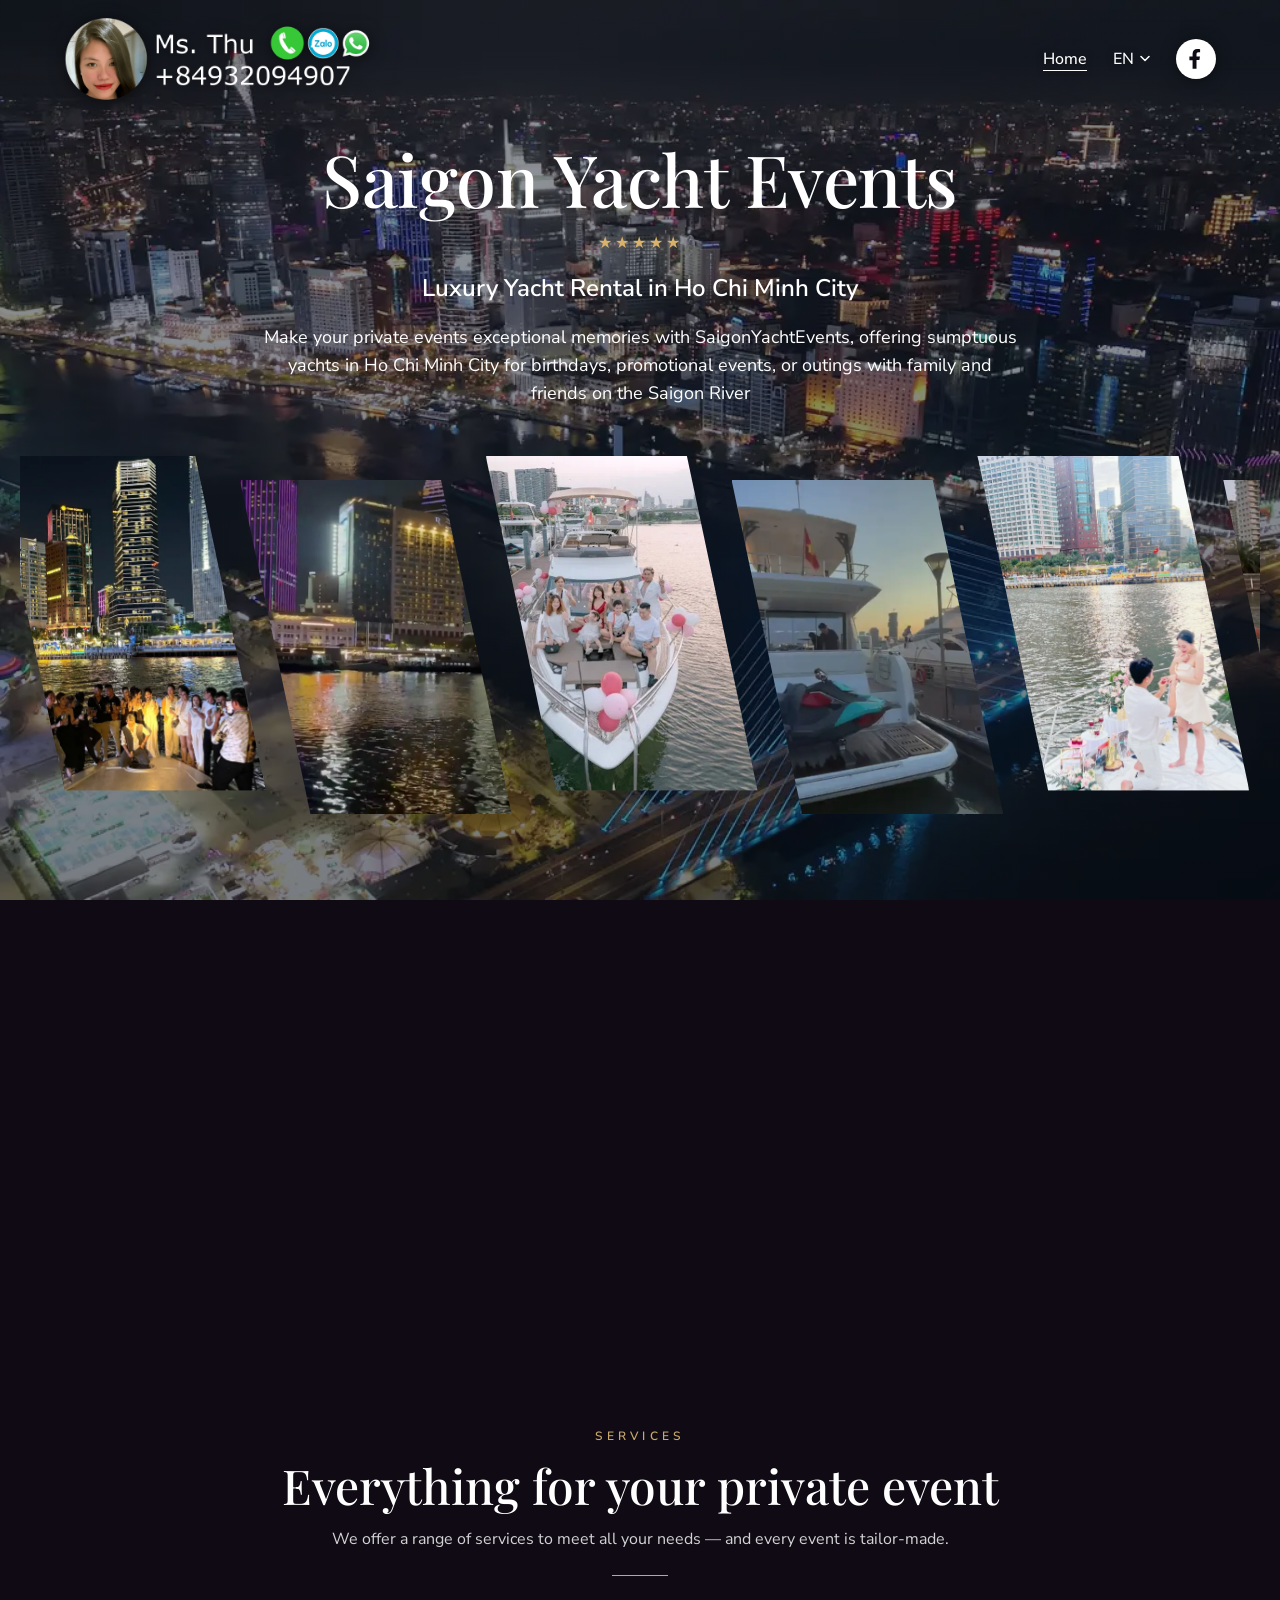
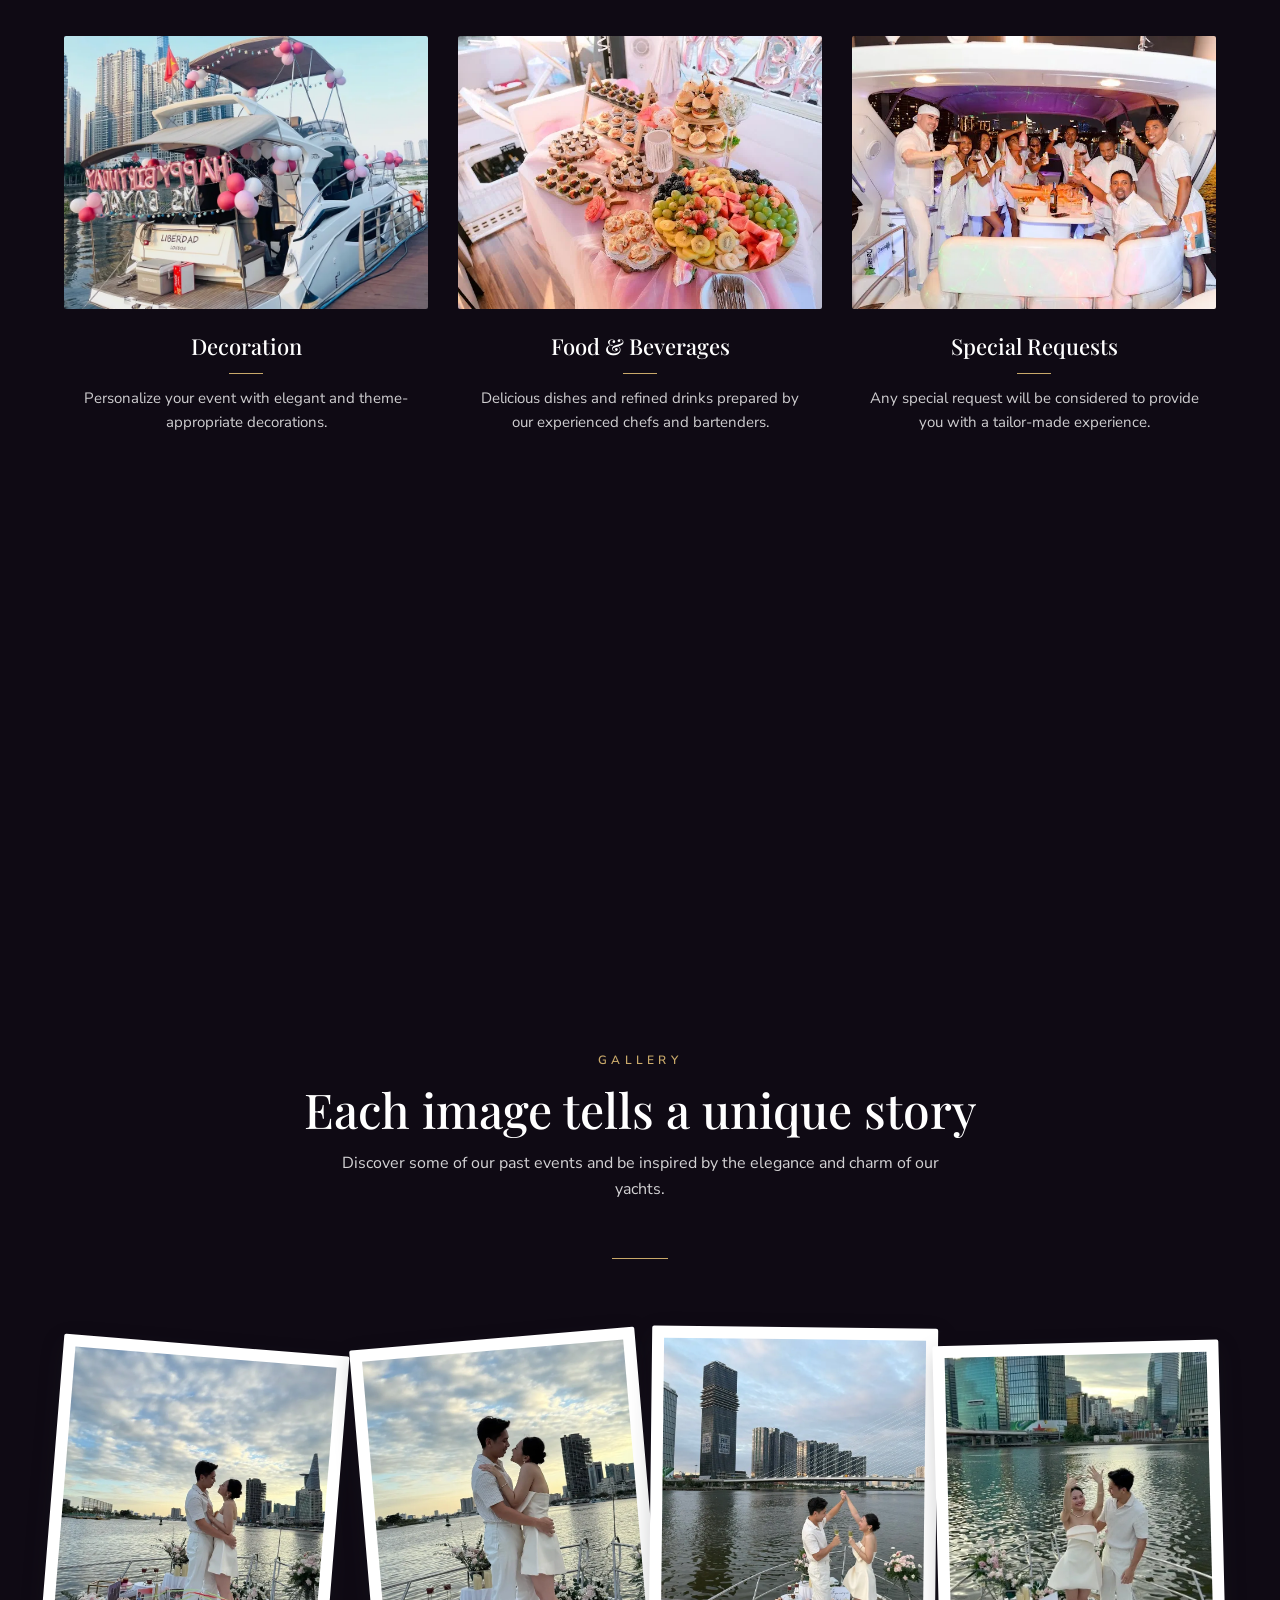
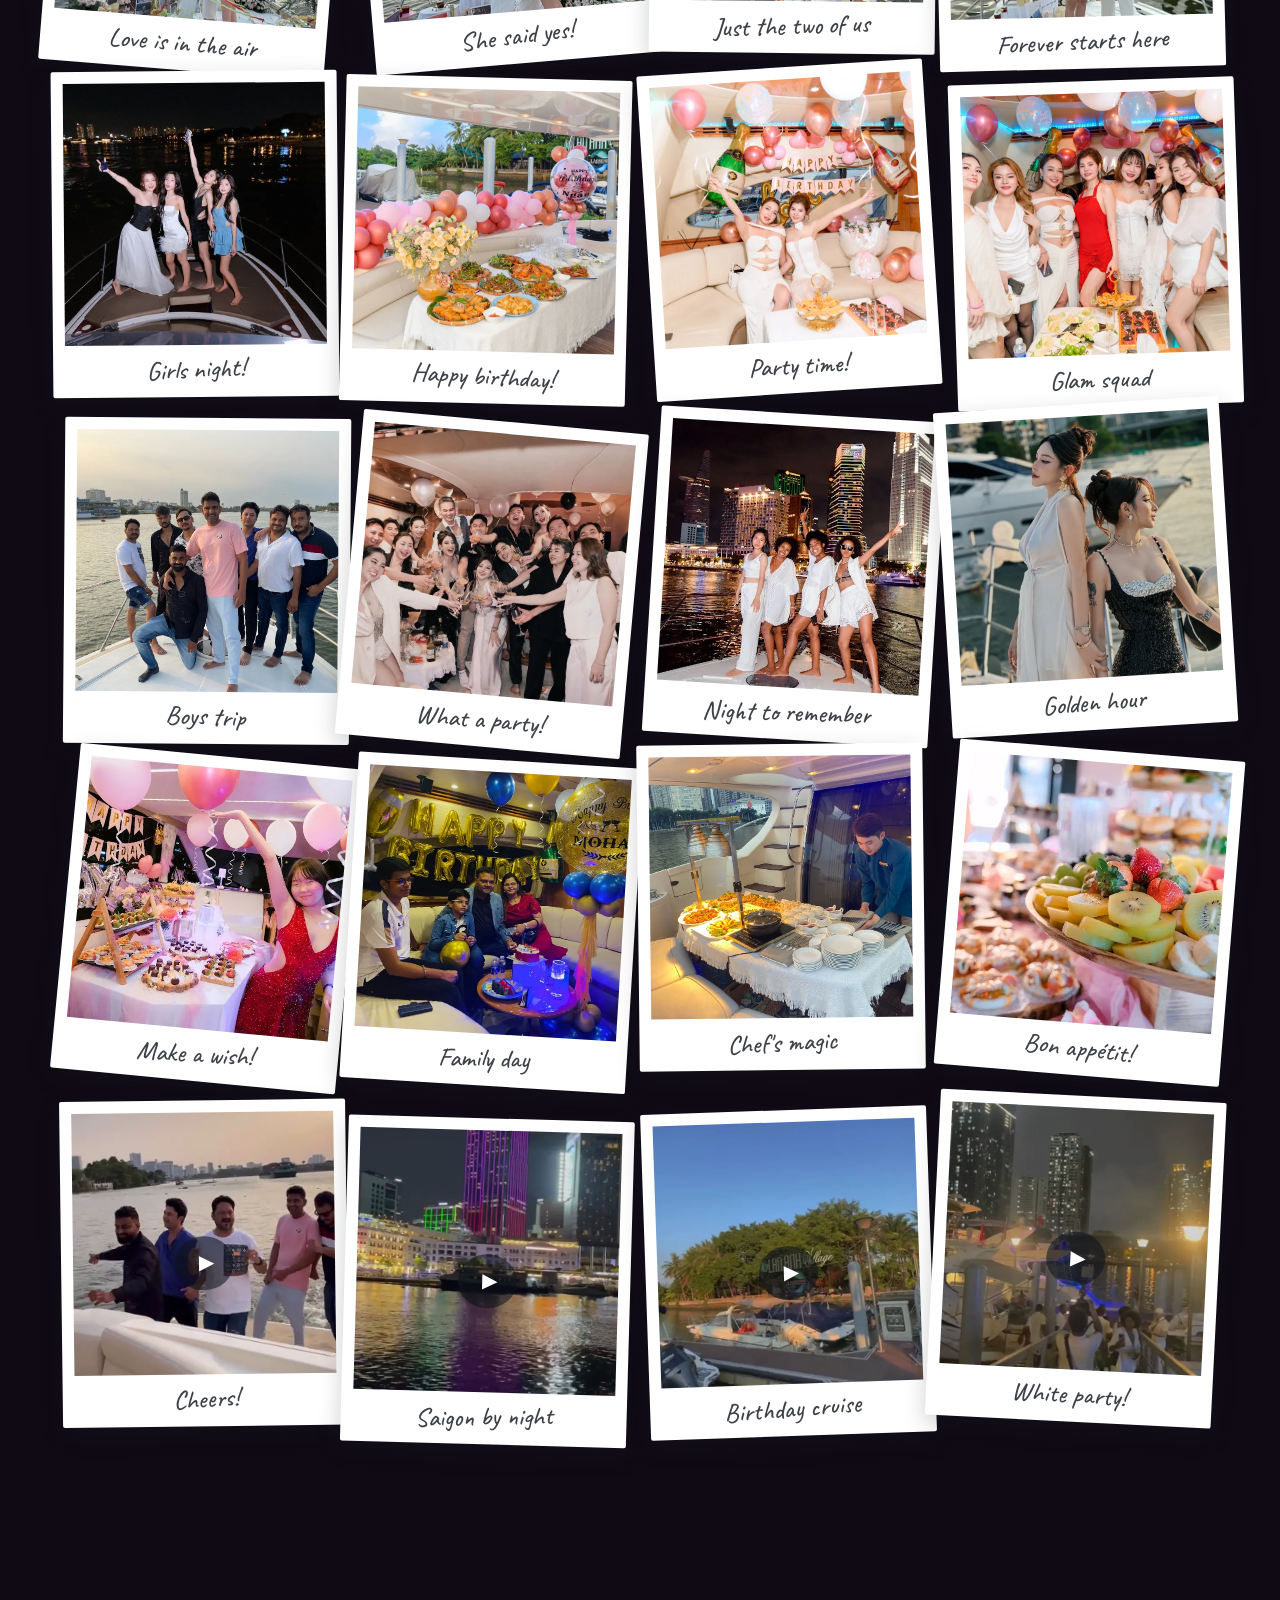
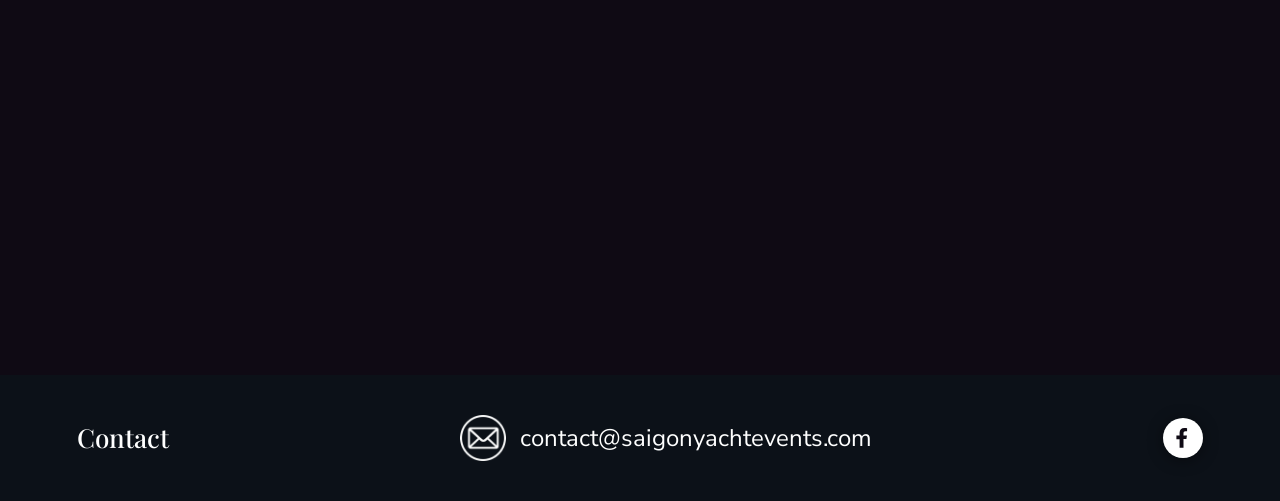
<file: index.html>
<!DOCTYPE html>
<html lang="en">
<head>
  <meta charset="UTF-8" />
  <meta name="viewport" content="width=device-width, initial-scale=1.0" />
  <title>Luxury Yacht Rentals in Ho Chi Minh City | Saigonyachtevents | Saigon Yacht Events</title>
  <meta name="description" content="Make your private events exceptional memories with SaigonYachtEvents, offering sumptuous yachts in Ho Chi Minh City for birthdays, promotional events, or outings with family and friends on the Saigon River." />
  <link rel="icon" type="image/png" sizes="32x32" href="assets/img/favicon-32.png" />
  <link rel="icon" type="image/png" sizes="64x64" href="assets/img/favicon.png" />
  <link rel="apple-touch-icon" href="assets/img/apple-touch-icon.png" />
  <link rel="manifest" href="site.webmanifest" />
  <meta name="apple-mobile-web-app-title" content="Saigon Yacht" />
  <meta name="apple-mobile-web-app-capable" content="yes" />
  <meta name="mobile-web-app-capable" content="yes" />
  <meta name="theme-color" content="#0d131a" />
  <link rel="preconnect" href="https://fonts.googleapis.com" />
  <link rel="preconnect" href="https://fonts.gstatic.com" crossorigin />
  <link href="https://fonts.googleapis.com/css2?family=Playfair+Display:ital,wght@0,400;0,500;0,600;1,400&family=Nunito+Sans:wght@300;400;600&family=Caveat:wght@500;600&display=swap" rel="stylesheet" />
  <link rel="stylesheet" href="css/style.css?v=10" />
</head>
<body>
  <!-- fond animé fixe : vol de drone nocturne (séquence d'images) piloté par le scroll + nuit/étoiles -->
  <div class="hero-bg" aria-hidden="true">
    <canvas class="bg-cam"></canvas>
    <div class="bg-night"></div>
    <div class="bg-stars"></div>
  </div>

  <!-- ===================== Header ===================== -->
  <header class="site-header">
    <a class="brand" href="index.html" aria-label="Saigon Yacht Events">
      <img class="brand-img" src="assets/img/logo.png" alt="Saigon Yacht Events logo" />
    </a>

    <nav class="main-nav">
      <a class="nav-link active" href="index.html">Home</a>

      <div class="lang" id="lang">
        <button class="lang-btn" type="button" aria-haspopup="true" aria-expanded="false">
          EN
          <svg viewBox="0 0 10 7" fill="none" xmlns="http://www.w3.org/2000/svg"><path d="M1 1l4 4 4-4" stroke="currentColor" stroke-width="1.5" stroke-linecap="round" stroke-linejoin="round"/></svg>
        </button>
        <div class="lang-menu">
          <a class="active" href="index.html">English</a>
          <a href="vi.html">Tiếng Việt</a>
        </div>
      </div>

      <a class="fb" href="https://www.facebook.com/nhu.nhongnheo.965" target="_blank" rel="noopener" aria-label="Facebook">
        <svg viewBox="0 0 40 40" xmlns="http://www.w3.org/2000/svg"><circle cx="20" cy="20" r="20" fill="#fff"/><path d="M23.4 21.1l.55-3.6h-3.45v-2.34c0-.98.48-1.94 2.02-1.94h1.57V10.2s-1.43-.24-2.79-.24c-2.85 0-4.71 1.72-4.71 4.84v2.74H13.4v3.6h3.18V29.8h3.92v-8.7h2.9z" fill="#0f0a14"/></svg>
      </a>
    </nav>

    <button class="nav-toggle" type="button" aria-label="Menu" aria-expanded="false">
      <span></span><span></span><span></span>
    </button>
  </header>

  <!-- ===================== Hero ===================== -->
  <section class="hero">
    <h1>Saigon Yacht Events</h1>
    <div class="stars" aria-label="5 star rating">★★★★★</div>
    <p class="hero-sub">Luxury Yacht Rental in Ho Chi Minh City</p>
    <p class="hero-lead">
      Make your private events exceptional memories with SaigonYachtEvents,
      offering sumptuous yachts in Ho Chi Minh City for birthdays, promotional
      events, or outings with family and friends on the Saigon River
    </p>

    <!-- rempli automatiquement depuis assets/img/Page1 (voir photos.js) -->
    <div class="collage"></div>
  </section>

  <div class="bg-window" aria-hidden="true"></div>

  <!-- ===================== Services ===================== -->
  <section class="services" id="services">
    <div class="reveal">
      <span class="eyebrow">Services</span>
      <h2 class="section-title">Everything for your private event</h2>
      <p class="section-intro">We offer a range of services to meet all your needs — and every event is tailor-made.</p>
      <div class="section-rule"></div>
    </div>

    <div class="cards">
      <article class="card reveal d1">
        <div class="ph"><img src="assets/img/Services/decoration.webp" alt="Decoration" loading="lazy" /></div>
        <h3>Decoration</h3>
        <p>Personalize your event with elegant and theme-appropriate decorations.</p>
      </article>
      <article class="card reveal d2">
        <div class="ph"><img src="assets/img/Services/food.webp" alt="Food and beverages" loading="lazy" /></div>
        <h3>Food &amp; Beverages</h3>
        <p>Delicious dishes and refined drinks prepared by our experienced chefs and bartenders.</p>
      </article>
      <article class="card reveal d3">
        <div class="ph"><img src="assets/img/Services/special.webp" alt="Special requests" loading="lazy" /></div>
        <h3>Special Requests</h3>
        <p>Any special request will be considered to provide you with a tailor-made experience.</p>
      </article>
    </div>
  </section>

  <div class="bg-window" aria-hidden="true"></div>

  <!-- ===================== Gallery ===================== -->
  <section class="gallery" id="gallery">
    <div class="reveal">
      <span class="eyebrow">Gallery</span>
      <h2 class="section-title">Each image tells a unique story</h2>
      <p class="section-intro">Discover some of our past events and be inspired by the elegance and charm of our yachts.</p>
      <div class="section-rule"></div>
    </div>

    <!-- remplie automatiquement depuis assets/img/Gallery (voir photos.js) -->
    <div class="grid"></div>
  </section>

  <div class="bg-window" aria-hidden="true"></div>

  <!-- ===================== Contact / Footer ===================== -->
  <footer class="site-footer" id="contact">
    <h5>Contact</h5>
    <a class="contact-link" href="mailto:contact@saigonyachtevents.com">
      <img src="assets/img/email.png" alt="email saigonyachtevents" />
      contact@saigonyachtevents.com
    </a>
    <a class="fb" href="https://www.facebook.com/nhu.nhongnheo.965" target="_blank" rel="noopener" aria-label="Facebook">
      <svg viewBox="0 0 40 40" xmlns="http://www.w3.org/2000/svg"><circle cx="20" cy="20" r="20" fill="#fff"/><path d="M23.4 21.1l.55-3.6h-3.45v-2.34c0-.98.48-1.94 2.02-1.94h1.57V10.2s-1.43-.24-2.79-.24c-2.85 0-4.71 1.72-4.71 4.84v2.74H13.4v3.6h3.18V29.8h3.92v-8.7h2.9z" fill="#0f0a14"/></svg>
    </a>
  </footer>

  <script src="assets/photos.js?v=10"></script>
  <script src="assets/site.js?v=10"></script>
</body>
</html>
</file>
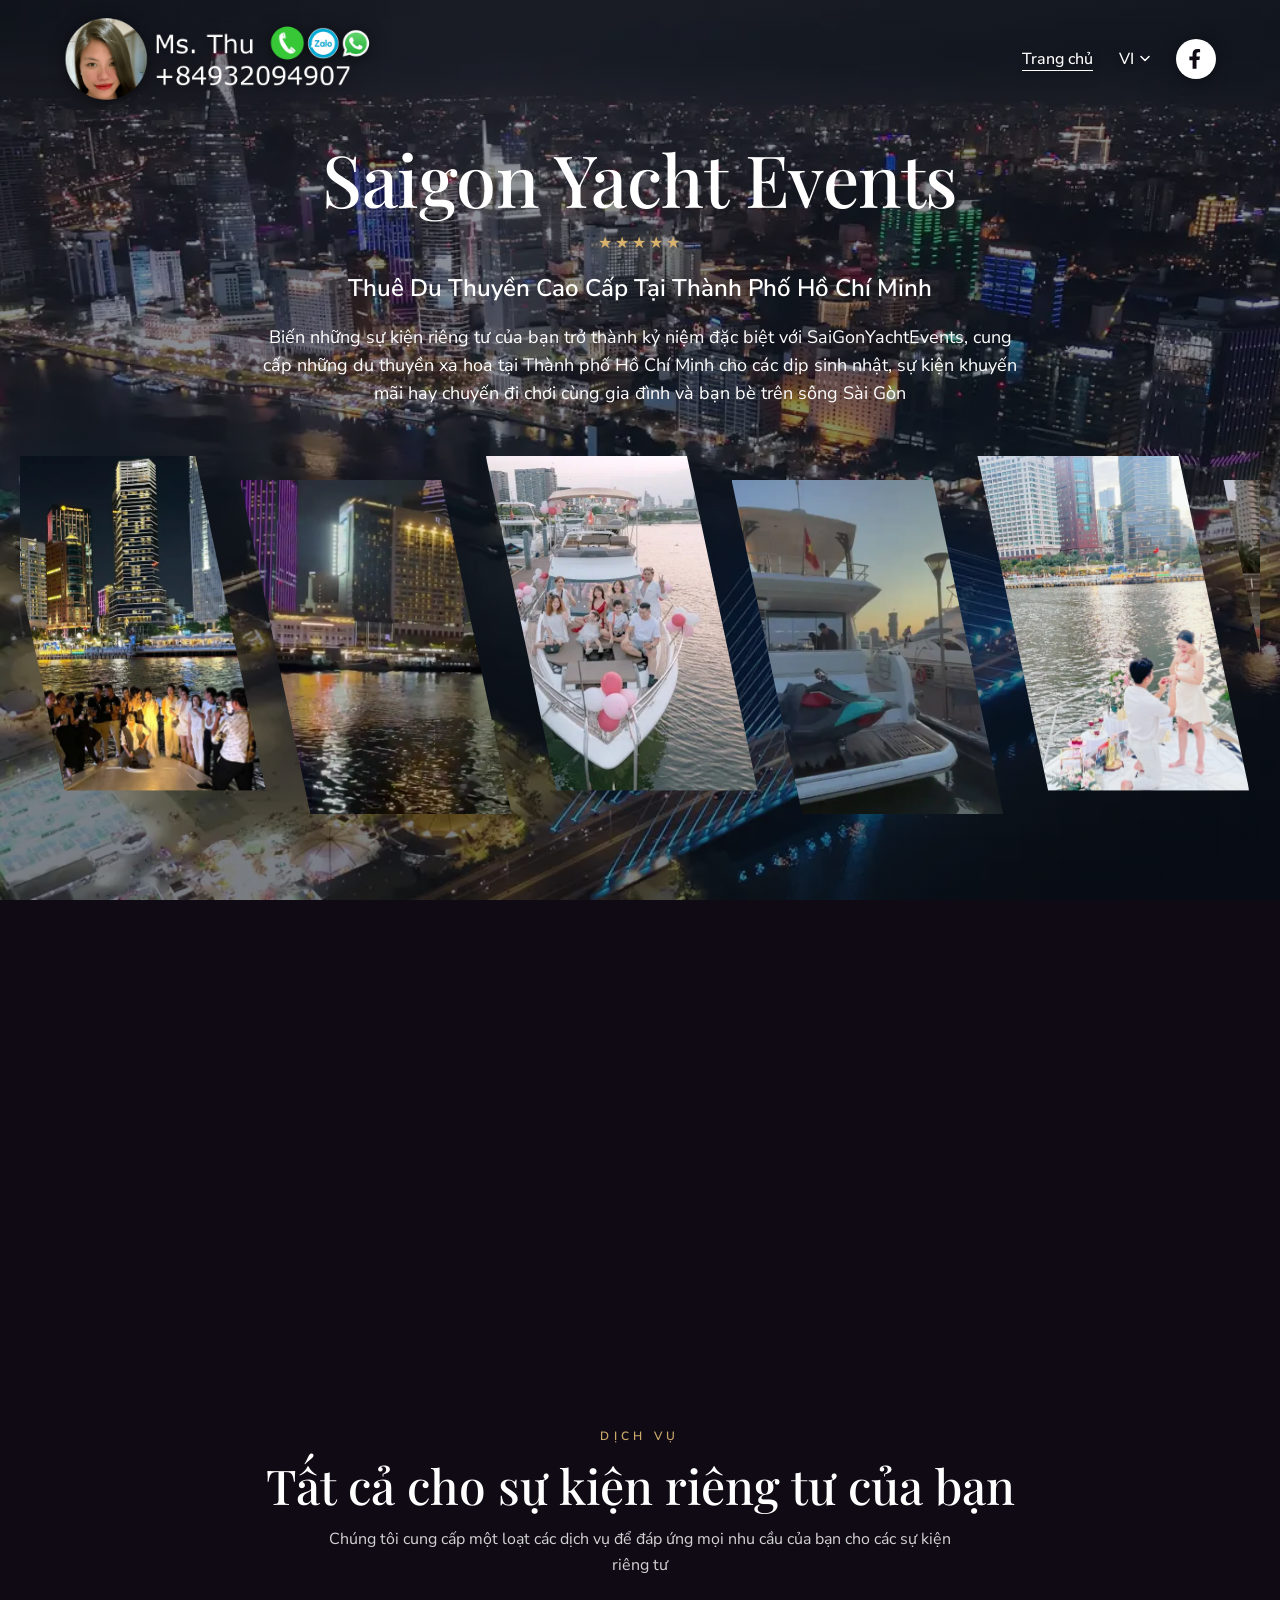
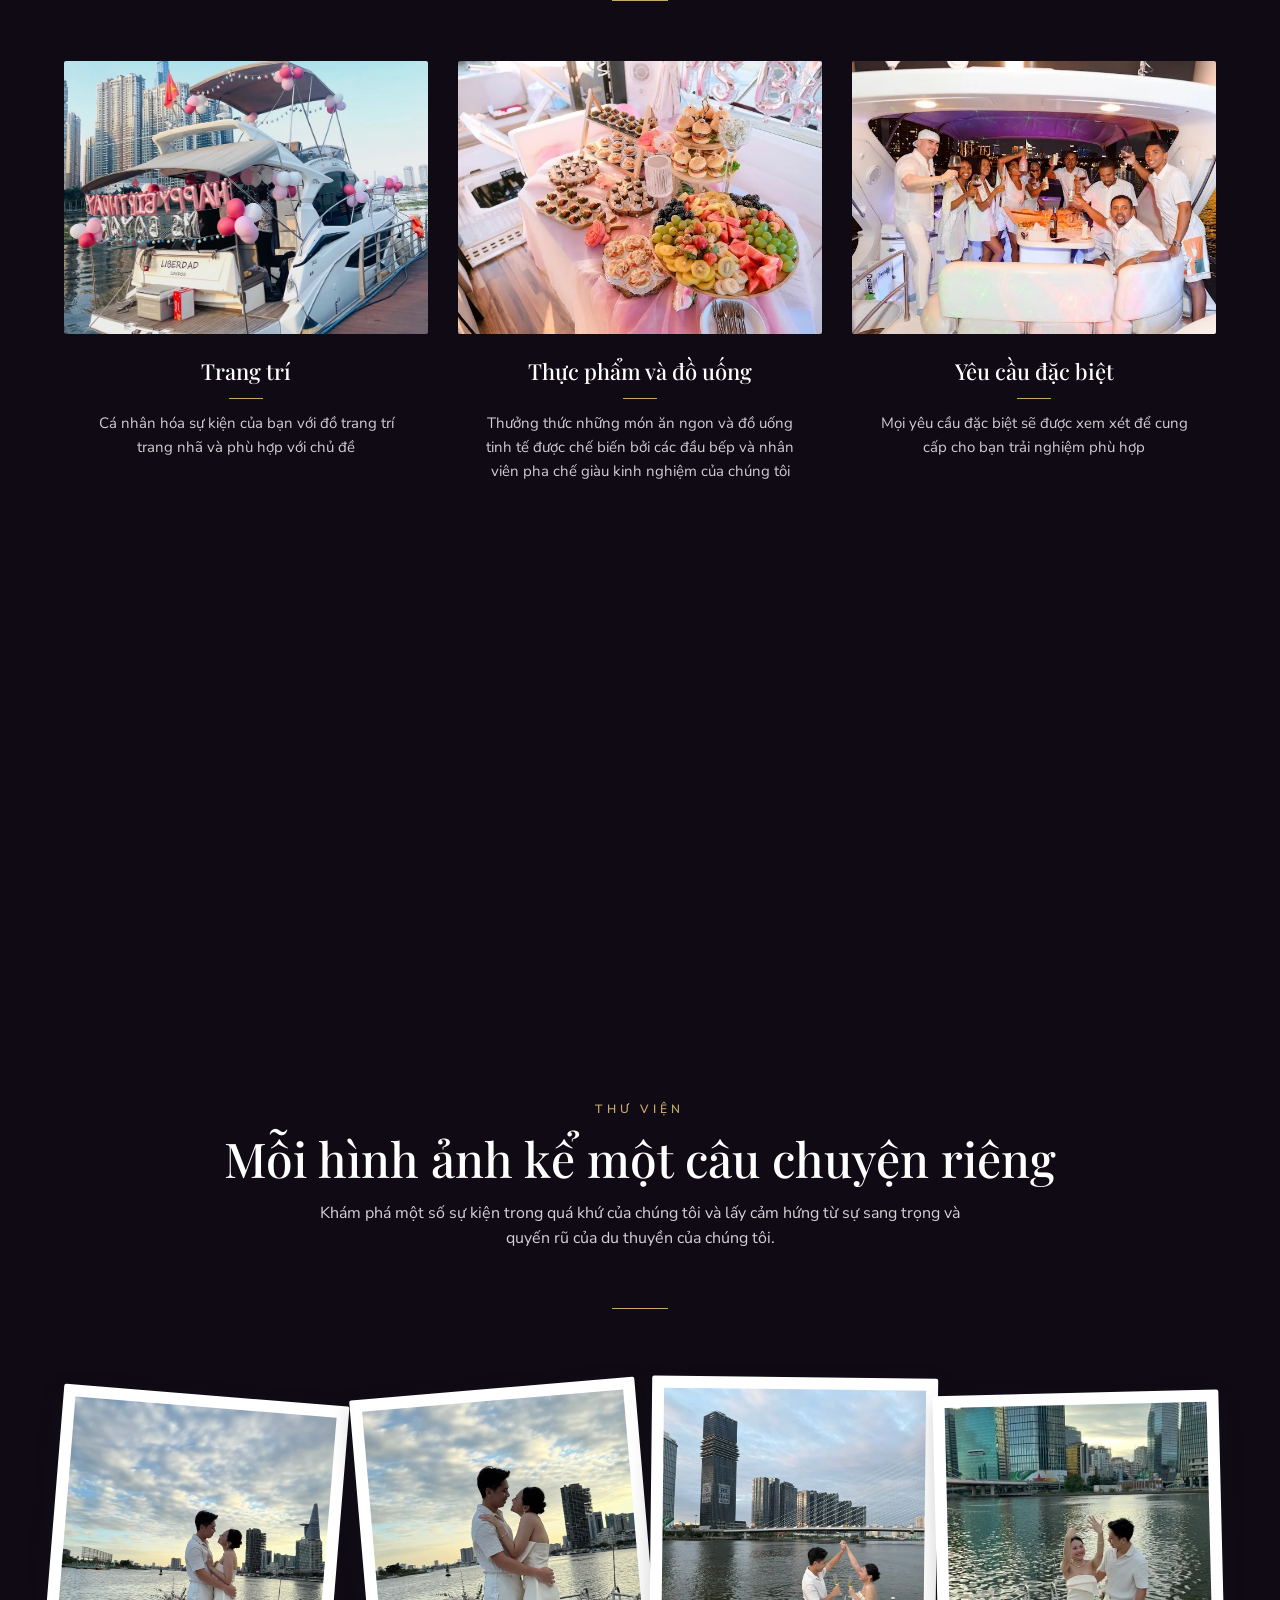
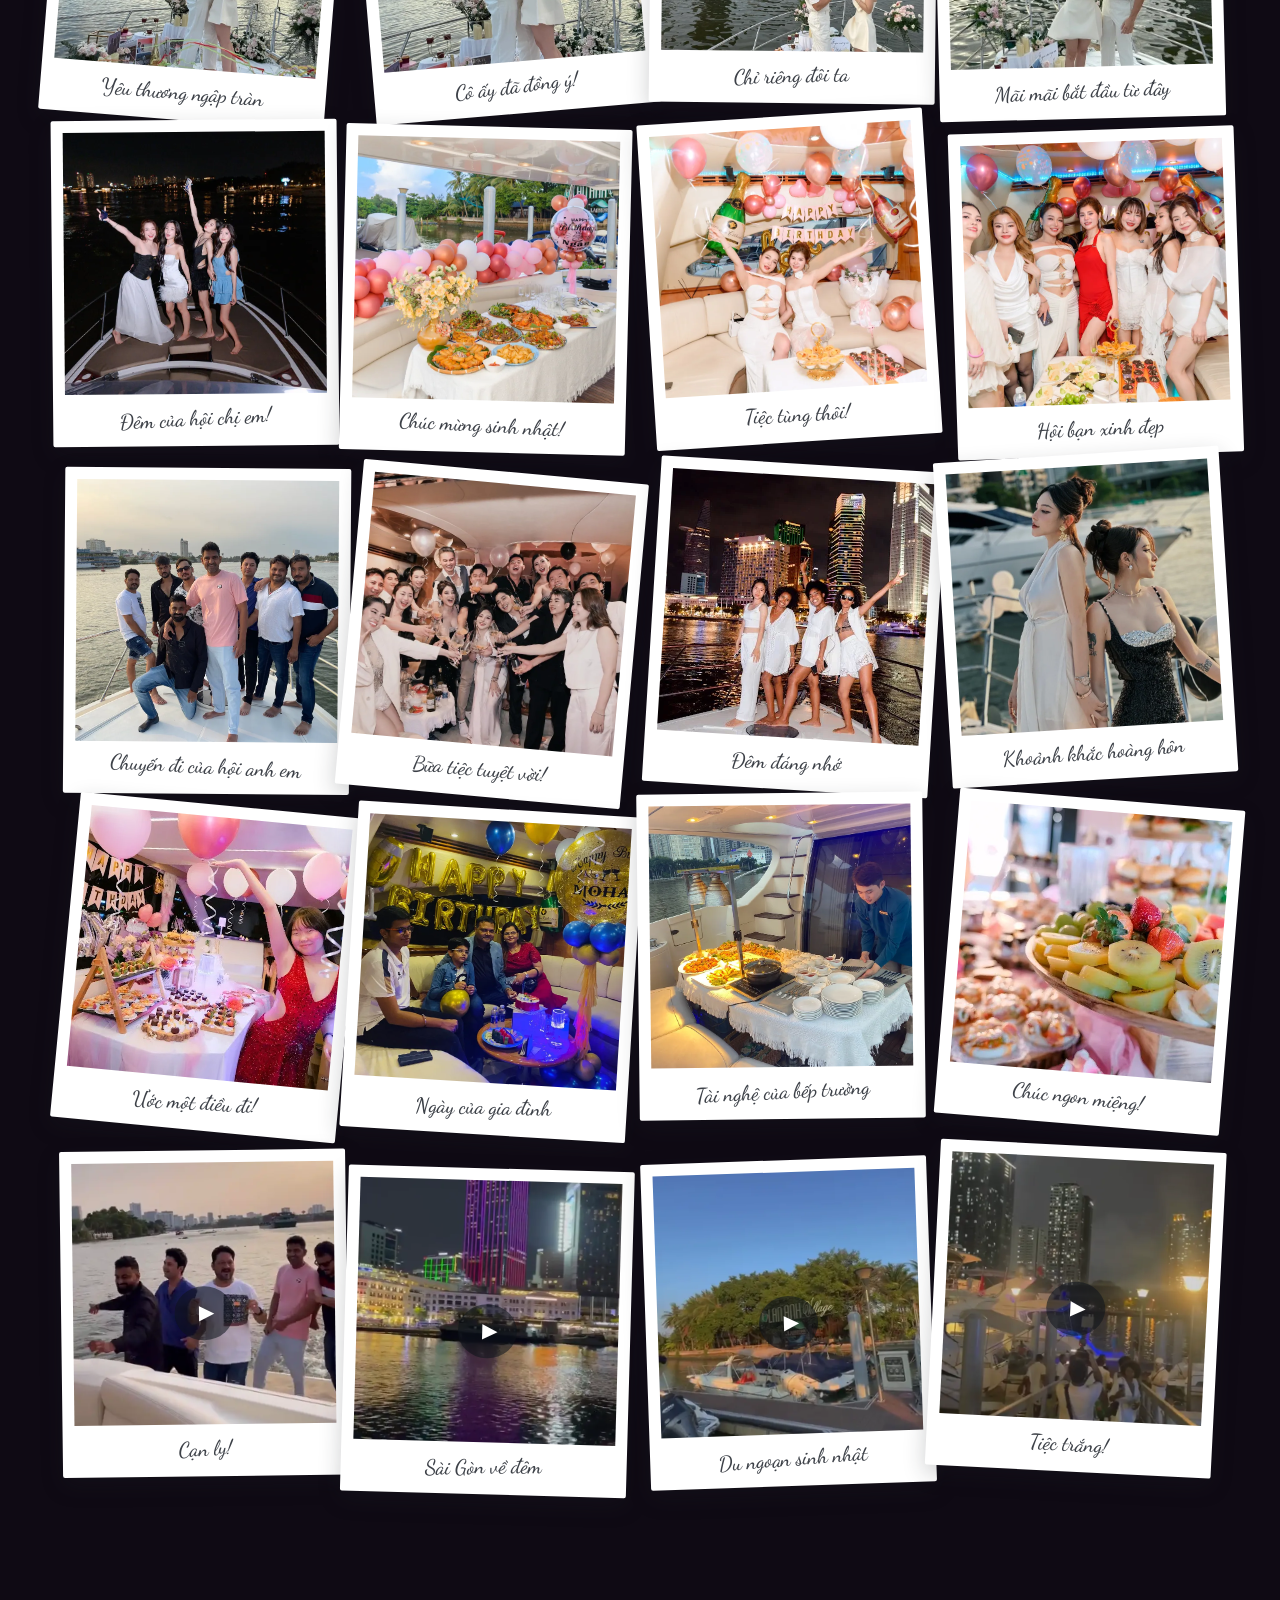
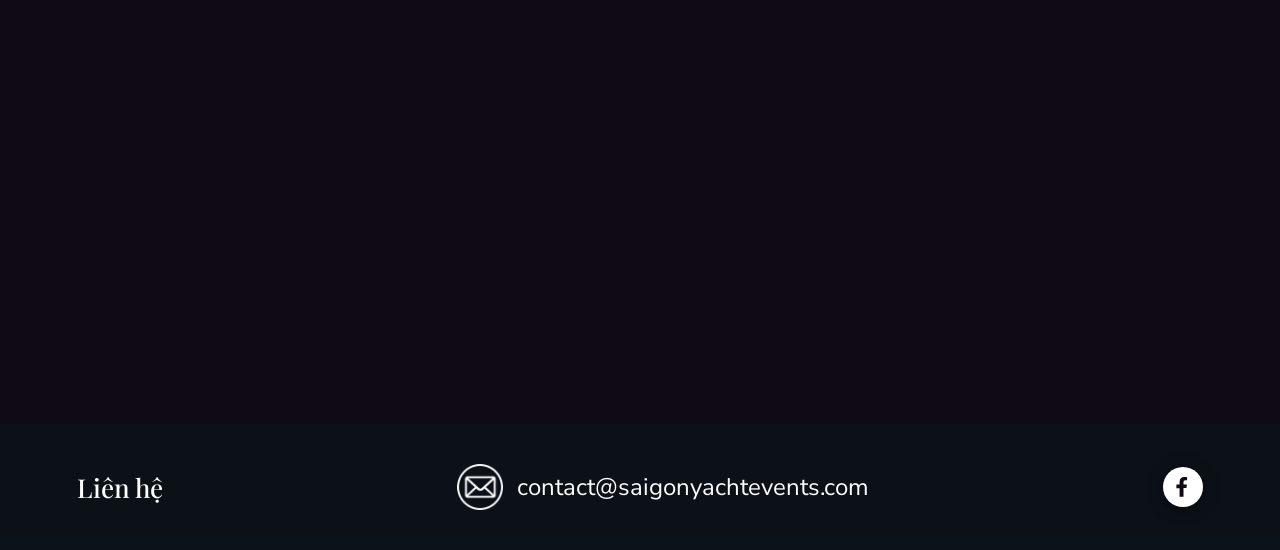
<file: vi.html>
<!DOCTYPE html>
<html lang="vi">
<head>
  <meta charset="UTF-8" />
  <meta name="viewport" content="width=device-width, initial-scale=1.0" />
  <title>Thuê Du Thuyền Tại Thành Phố Hồ Chí Minh | Saigonyachtevents | Saigon Yacht Events</title>
  <meta name="description" content="Biến những sự kiện riêng tư của bạn trở thành kỷ niệm đặc biệt với SaiGonYachtEvents, cung cấp những du thuyền xa hoa tại Thành phố Hồ Chí Minh cho các dịp sinh nhật, sự kiện khuyến mãi hay chuyến đi chơi cùng gia đình và bạn bè trên sông Sài Gòn" />
  <link rel="icon" type="image/png" sizes="32x32" href="assets/img/favicon-32.png" />
  <link rel="icon" type="image/png" sizes="64x64" href="assets/img/favicon.png" />
  <link rel="apple-touch-icon" href="assets/img/apple-touch-icon.png" />
  <link rel="manifest" href="site.webmanifest" />
  <meta name="apple-mobile-web-app-title" content="Saigon Yacht" />
  <meta name="apple-mobile-web-app-capable" content="yes" />
  <meta name="mobile-web-app-capable" content="yes" />
  <meta name="theme-color" content="#0d131a" />
  <link rel="preconnect" href="https://fonts.googleapis.com" />
  <link rel="preconnect" href="https://fonts.gstatic.com" crossorigin />
  <!-- Dancing Script pour les légendes manuscrites : Caveat ne couvre pas les diacritiques vietnamiens -->
  <link href="https://fonts.googleapis.com/css2?family=Playfair+Display:ital,wght@0,400;0,500;0,600;1,400&family=Nunito+Sans:wght@300;400;600&family=Dancing+Script:wght@500;600&display=swap" rel="stylesheet" />
  <link rel="stylesheet" href="css/style.css?v=10" />
</head>
<body>
  <!-- fond animé fixe : vol de drone nocturne (séquence d'images) piloté par le scroll + nuit/étoiles -->
  <div class="hero-bg" aria-hidden="true">
    <canvas class="bg-cam"></canvas>
    <div class="bg-night"></div>
    <div class="bg-stars"></div>
  </div>

  <!-- ===================== Header ===================== -->
  <header class="site-header">
    <a class="brand" href="vi.html" aria-label="Saigon Yacht Events">
      <img class="brand-img" src="assets/img/logo.png" alt="Saigon Yacht Events logo" />
    </a>

    <nav class="main-nav">
      <a class="nav-link active" href="vi.html">Trang chủ</a>

      <div class="lang" id="lang">
        <button class="lang-btn" type="button" aria-haspopup="true" aria-expanded="false">
          VI
          <svg viewBox="0 0 10 7" fill="none" xmlns="http://www.w3.org/2000/svg"><path d="M1 1l4 4 4-4" stroke="currentColor" stroke-width="1.5" stroke-linecap="round" stroke-linejoin="round"/></svg>
        </button>
        <div class="lang-menu">
          <a href="index.html">English</a>
          <a class="active" href="vi.html">Tiếng Việt</a>
        </div>
      </div>

      <a class="fb" href="https://www.facebook.com/nhu.nhongnheo.965" target="_blank" rel="noopener" aria-label="Facebook">
        <svg viewBox="0 0 40 40" xmlns="http://www.w3.org/2000/svg"><circle cx="20" cy="20" r="20" fill="#fff"/><path d="M23.4 21.1l.55-3.6h-3.45v-2.34c0-.98.48-1.94 2.02-1.94h1.57V10.2s-1.43-.24-2.79-.24c-2.85 0-4.71 1.72-4.71 4.84v2.74H13.4v3.6h3.18V29.8h3.92v-8.7h2.9z" fill="#0f0a14"/></svg>
      </a>
    </nav>

    <button class="nav-toggle" type="button" aria-label="Menu" aria-expanded="false">
      <span></span><span></span><span></span>
    </button>
  </header>

  <!-- ===================== Hero ===================== -->
  <section class="hero">
    <h1>Saigon Yacht Events</h1>
    <div class="stars" aria-label="Đánh giá 5 sao">★★★★★</div>
    <p class="hero-sub">Thuê Du Thuyền Cao Cấp Tại Thành Phố Hồ Chí Minh</p>
    <p class="hero-lead">
      Biến những sự kiện riêng tư của bạn trở thành kỷ niệm đặc biệt với SaiGonYachtEvents,
      cung cấp những du thuyền xa hoa tại Thành phố Hồ Chí Minh cho các dịp sinh nhật,
      sự kiện khuyến mãi hay chuyến đi chơi cùng gia đình và bạn bè trên sông Sài Gòn
    </p>

    <!-- rempli automatiquement depuis assets/img/Page1 (voir photos.js) -->
    <div class="collage"></div>
  </section>

  <div class="bg-window" aria-hidden="true"></div>

  <!-- ===================== Services ===================== -->
  <section class="services" id="services">
    <div class="reveal">
      <span class="eyebrow">Dịch vụ</span>
      <h2 class="section-title">Tất cả cho sự kiện riêng tư của bạn</h2>
      <p class="section-intro">Chúng tôi cung cấp một loạt các dịch vụ để đáp ứng mọi nhu cầu của bạn cho các sự kiện riêng tư</p>
      <div class="section-rule"></div>
    </div>

    <div class="cards">
      <article class="card reveal d1">
        <div class="ph"><img src="assets/img/Services/decoration.webp" alt="birthday yacht Saigon River" loading="lazy" /></div>
        <h3>Trang trí</h3>
        <p>Cá nhân hóa sự kiện của bạn với đồ trang trí trang nhã và phù hợp với chủ đề</p>
      </article>
      <article class="card reveal d2">
        <div class="ph"><img src="assets/img/Services/food.webp" alt="Food on saigonyachtevents" loading="lazy" /></div>
        <h3>Thực phẩm và đồ uống</h3>
        <p>Thưởng thức những món ăn ngon và đồ uống tinh tế được chế biến bởi các đầu bếp và nhân viên pha chế giàu kinh nghiệm của chúng tôi</p>
      </article>
      <article class="card reveal d3">
        <div class="ph"><img src="assets/img/Services/special.webp" alt="party saigonyachtevents" loading="lazy" /></div>
        <h3>Yêu cầu đặc biệt</h3>
        <p>Mọi yêu cầu đặc biệt sẽ được xem xét để cung cấp cho bạn trải nghiệm phù hợp</p>
      </article>
    </div>
  </section>

  <div class="bg-window" aria-hidden="true"></div>

  <!-- ===================== Gallery ===================== -->
  <section class="gallery" id="gallery">
    <div class="reveal">
      <span class="eyebrow">Thư viện</span>
      <h2 class="section-title">Mỗi hình ảnh kể một câu chuyện riêng</h2>
      <p class="section-intro">Khám phá một số sự kiện trong quá khứ của chúng tôi và lấy cảm hứng từ sự sang trọng và quyến rũ của du thuyền của chúng tôi.</p>
      <div class="section-rule"></div>
    </div>

    <!-- remplie automatiquement depuis assets/img/Gallery (voir photos.js) -->
    <div class="grid"></div>
  </section>

  <div class="bg-window" aria-hidden="true"></div>

  <!-- ===================== Contact / Footer ===================== -->
  <footer class="site-footer" id="contact">
    <h5>Liên hệ</h5>
    <a class="contact-link" href="mailto:contact@saigonyachtevents.com">
      <img src="assets/img/email.png" alt="email saigonyachtevents" />
      contact@saigonyachtevents.com
    </a>
    <a class="fb" href="https://www.facebook.com/nhu.nhongnheo.965" target="_blank" rel="noopener" aria-label="Facebook">
      <svg viewBox="0 0 40 40" xmlns="http://www.w3.org/2000/svg"><circle cx="20" cy="20" r="20" fill="#fff"/><path d="M23.4 21.1l.55-3.6h-3.45v-2.34c0-.98.48-1.94 2.02-1.94h1.57V10.2s-1.43-.24-2.79-.24c-2.85 0-4.71 1.72-4.71 4.84v2.74H13.4v3.6h3.18V29.8h3.92v-8.7h2.9z" fill="#0f0a14"/></svg>
    </a>
  </footer>

  <script>
    // Légendes vietnamiennes des polaroids de la galerie
    // (clé = nom du fichier dans assets/img/Gallery)
    // clés = nom du fichier SANS extension
    window.GALLERY_CAPTIONS = {
      '01': 'Yêu thương ngập tràn',
      '02': 'Cô ấy đã đồng ý!',
      '03': 'Chỉ riêng đôi ta',
      '04': 'Mãi mãi bắt đầu từ đây',
      '05': 'Đêm của hội chị em!',
      '06': 'Chúc mừng sinh nhật!',
      '07': 'Tiệc tùng thôi!',
      '08': 'Hội bạn xinh đẹp',
      '09': 'Chuyến đi của hội anh em',
      '10': 'Bữa tiệc tuyệt vời!',
      '11': 'Đêm đáng nhớ',
      '12': 'Khoảnh khắc hoàng hôn',
      '13': 'Ước một điều đi!',
      '14': 'Ngày của gia đình',
      '15': 'Tài nghệ của bếp trưởng',
      '16': 'Chúc ngon miệng!',
      '17-clip': 'Cạn ly!',
      '18-clip': 'Sài Gòn về đêm',
      '19-clip': 'Du ngoạn sinh nhật',
      '20-clip': 'Tiệc trắng!'
    };
    window.GALLERY_CAPTION_POOL = ['Kỷ niệm đẹp', 'Vui hết nấc', 'Một ngày tuyệt vời', 'Trên sông Sài Gòn'];
  </script>
  <script src="assets/photos.js?v=10"></script>
  <script src="assets/site.js?v=10"></script>
</body>
</html>
</file>
<file: css/style.css>
/* =========================================================
   Saigon Yacht Events — Luxury Yacht Rental in Ho Chi Minh City
   Rebuilt static site
   ========================================================= */

:root {
  --dark: #1d1e20;
  --services-bg: #0f0a14;
  --text-muted: #56585e;
  --text-muted-dark: #a9adb5;
  --white: #ffffff;
  --font-head: "Playfair Display", serif;   /* titres — police du proto3 */
  --font-base: "Nunito Sans", sans-serif;   /* texte — police du proto3 */
  --font-body: "Nunito Sans", sans-serif;
  --maxw: 1200px;
  /* palette du proto3 */
  --proto-ink: #20242A;
  --proto-grey: #6B7280;
  --proto-gold: #C9A96A;
  --proto-off: #FAFAF8;
}

* { box-sizing: border-box; margin: 0; padding: 0; }

html { scroll-behavior: smooth; }

body {
  font-family: var(--font-base);
  color: var(--dark);
  background: var(--services-bg);
  -webkit-font-smoothing: antialiased;
  /* pas d'overflow-x: hidden ici : il casse le backdrop-filter du header
     sur iOS/iPadOS (bug WebKit). Le carrousel large est déjà contenu par
     .collage (overflow: hidden), donc aucun débordement horizontal. */
}

img { display: block; max-width: 100%; }
a { text-decoration: none; color: inherit; }

/* ---------------- Header ---------------- */
.site-header {
  position: fixed;
  inset: 0 0 auto 0;
  z-index: 50;
  display: flex;
  align-items: center;
  justify-content: space-between;
  padding: 18px clamp(20px, 5vw, 72px);
  background-color: transparent;
  transition: background-color .3s ease-in-out, box-shadow .3s ease-in-out;
}
/* header transparent en permanence (le fond drone est assez sombre) —
   aucune bande au scroll. Ombre douce sur le contenu pour rester lisible
   même quand une frame très éclairée passe derrière. */
.site-header.scrolled {
  background-color: transparent;
  box-shadow: none;
}
.brand-img { filter: drop-shadow(0 2px 8px rgba(0, 0, 0, .55)); }
.main-nav a,
.lang-btn { text-shadow: 0 1px 6px rgba(0, 0, 0, .55); }
.fb svg { filter: drop-shadow(0 2px 8px rgba(0, 0, 0, .45)); }

/* le PNG du logo contient déjà l'avatar, le nom, le numéro et les icônes */
.brand { display: block; line-height: 0; }
.brand-img { height: 82px; width: auto; }

.main-nav { display: flex; align-items: center; gap: 26px; }
.main-nav a { color: var(--white); font-family: var(--font-body); font-size: 16px; font-weight: 500; }
.nav-link.active { text-decoration: underline; text-underline-offset: 6px; }

/* language dropdown */
.lang { position: relative; }
.lang-btn {
  display: inline-flex;
  align-items: center;
  gap: 6px;
  background: none;
  border: 0;
  color: var(--white);
  font-family: var(--font-body);
  font-size: 16px;
  font-weight: 500;
  cursor: pointer;
}
.lang-btn svg { width: 10px; height: 10px; transition: transform .2s; }
.lang.open .lang-btn svg { transform: rotate(180deg); }
.lang-menu {
  position: absolute;
  top: calc(100% + 10px);
  right: 0;
  min-width: 150px;
  background: #0d131a;
  border-radius: 10px;
  box-shadow: 0 12px 30px rgba(0,0,0,.3);
  padding: 6px;
  display: none;
}
.lang.open .lang-menu { display: block; }
.lang-menu a {
  display: block;
  padding: 9px 14px;
  border-radius: 7px;
  color: #fff;
  font-family: var(--font-body);
  font-size: 15px;
}
.lang-menu a:hover, .lang-menu a.active { background: rgba(255,255,255,.12); }

.fb {
  width: 40px; height: 40px;
  display: inline-flex; align-items: center; justify-content: center;
  color: #fff;
}
.fb svg { width: 40px; height: 40px; }

/* ---------------- Menu mobile (hamburger) ---------------- */
.nav-toggle {
  display: none;
  background: none;
  border: 0;
  cursor: pointer;
  padding: 8px;
}
.nav-toggle span {
  display: block;
  width: 26px;
  height: 2px;
  background: #fff;
  margin: 6px 0;
  border-radius: 2px;
  transition: transform .3s ease, opacity .3s ease;
}
.nav-toggle.open span:nth-child(1) { transform: translateY(8px) rotate(45deg); }
.nav-toggle.open span:nth-child(2) { opacity: 0; }
.nav-toggle.open span:nth-child(3) { transform: translateY(-8px) rotate(-45deg); }

@media (max-width: 768px) {
  .site-header { padding: 10px 16px; }
  .brand-img { height: 60px; }
  .nav-toggle { display: block; }
  /* la nav devient un panneau déroulant sous le header */
  .main-nav {
    display: none;
    position: absolute;
    top: 100%;
    left: 0;
    right: 0;
    flex-direction: column;
    align-items: stretch;
    gap: 0;
    background: #0d131a;
    padding: 0 0 6px;
    box-shadow: 0 16px 30px rgba(0, 0, 0, .35);
  }
  .site-header.menu-open { background-color: #0d131a; }
  .site-header.menu-open .main-nav { display: flex; }

  /* chaque entrée = ligne pleine largeur, alignée à gauche, avec séparateur */
  .main-nav .nav-link,
  .lang,
  .main-nav .fb {
    border-top: 1px solid rgba(255, 255, 255, .08);
  }
  .main-nav .nav-link {
    display: flex;
    align-items: center;
    justify-content: center;
    position: relative;
    padding: 16px 24px;
    width: 100%;
    text-decoration: none;
  }
  .main-nav .nav-link.active { color: var(--proto-gold); }
  /* icône maison ancrée à gauche, libellé centré */
  .main-nav .nav-link::before {
    content: "";
    width: 24px;
    height: 24px;
    position: absolute;
    left: 24px;
    top: 50%;
    transform: translateY(-50%);
    flex-shrink: 0;
    background: url("data:image/svg+xml,%3Csvg xmlns='http://www.w3.org/2000/svg' viewBox='0 0 24 24' fill='none' stroke='white' stroke-width='1.6' stroke-linecap='round' stroke-linejoin='round'%3E%3Cpath d='M2 11 12 2l10 9'/%3E%3Cpath d='M4.5 9.5V22h15V9.5'/%3E%3C/svg%3E") no-repeat center / contain;
  }

  /* langue : les deux langues affichées directement (combo EN masqué) */
  .lang { display: flex; align-items: center; justify-content: center; width: 100%; position: relative; }
  .lang-btn { display: none; }
  /* icône globe ancrée à gauche, langues centrées */
  .lang::before {
    content: "";
    width: 24px;
    height: 24px;
    position: absolute;
    left: 24px;
    top: 50%;
    transform: translateY(-50%);
    flex-shrink: 0;
    background: url("data:image/svg+xml,%3Csvg xmlns='http://www.w3.org/2000/svg' viewBox='0 0 24 24' fill='none' stroke='white' stroke-width='1.5'%3E%3Ccircle cx='12' cy='12' r='11'/%3E%3Cellipse cx='12' cy='12' rx='4.6' ry='11'/%3E%3Cpath d='M1 12h22'/%3E%3C/svg%3E") no-repeat center / contain;
  }
  .lang-menu {
    position: static;
    display: flex;               /* les deux langues côte à côte */
    background: transparent;
    box-shadow: none;
    min-width: 0;
    padding: 0;
    margin: 0;
  }
  .lang-menu a {
    padding: 16px 16px;
    border-radius: 0;
    color: #fff;
    font-size: 16px;
    text-align: center;
  }
  .lang-menu a + a { margin-left: 16px; }
  .lang-menu a.active { color: var(--proto-gold); }
  .lang-menu a:hover { background: rgba(255, 255, 255, .06); }

  /* Facebook : icône ancrée à gauche, libellé centré */
  .main-nav .fb {
    width: 100%;
    justify-content: center;
    position: relative;
    padding: 14px 24px;
    margin: 0;
  }
  .main-nav .fb svg {
    width: 24px;
    height: 24px;
    position: absolute;
    left: 24px;
    top: 50%;
    transform: translateY(-50%);
  }
  .main-nav .fb::after {
    content: "Facebook";
    color: #fff;
    font-family: var(--font-body);
    font-size: 16px;
  }
}

/* ---------------- Hero ---------------- */
.hero {
  position: relative;
  overflow: hidden;
  min-height: 100vh;
  display: flex;
  flex-direction: column;
  align-items: center;
  justify-content: flex-start;
  text-align: center;
  color: var(--white);
  padding: 130px 20px 60px;
}
/* ---------------- Fond animé fixe (tout le site) ----------------
   Pile de couches en position:fixed (composité navigateur, pas de
   background-attachment: fixed — bogué/zoomé sur iOS) :
     .bg-cam    canvas : vol de drone nocturne (assets/img/flycam), l'index
                de frame est piloté par le scroll (scrubbing, site.js)
     .bg-night  assombrissement léger piloté par le scroll (JS)
     .bg-stars  étoiles CSS, apparaissent en « altitude » (JS)
   Visible à travers le hero (transparent) et deviné derrière les
   sections translucides « verre ». L'ordre DOM fait le z-ordering. */
.hero-bg {
  position: fixed;
  inset: 0;
  z-index: -1;
  overflow: hidden;
  /* poster = 1re frame du drone (même image que le canvas) → aucun
     clignotement de l'ancienne skyline lors du pull-to-refresh iOS */
  background: #0a1220 url("../assets/img/flycam/f_001.webp?v=720") center/cover no-repeat;
}
/* voile sombre statique (l'ancien dégradé), au-dessus de l'image scalée */
.hero-bg::after {
  content: '';
  position: absolute;
  inset: 0;
  background: linear-gradient(180deg, rgba(10,20,35,.45) 0%, rgba(10,18,30,.55) 100%);
}
/* canvas du vol de drone : la séquence d'images (assets/img/flycam) y est
   dessinée en cover, l'index de frame étant piloté par le scroll (site.js).
   En attendant la 1re frame, le fond affiche la photo skyline (poster). */
.bg-cam {
  position: absolute;
  inset: 0;
  width: 100%;
  height: 100%;
  display: block;
}
.bg-night {
  position: absolute;
  inset: 0;
  opacity: 0; /* piloté en JS : 0 → .6 selon le scroll */
  background: linear-gradient(180deg, #040a16 0%, #081226 55%, #0b1730 100%);
}
/* champ d'étoiles : tuiles de radial-gradients à tailles différentes
   (casse la répétition), limité au ciel (bas exclu) */
.bg-stars {
  position: absolute;
  inset: 0 0 42% 0;
  opacity: 0; /* piloté en JS : apparaît après ~20 % de scroll */
  background-image:
    radial-gradient(1.4px 1.4px at 27px 39px, rgba(255,255,255,.95), transparent 55%),
    radial-gradient(1.8px 1.8px at 130px 92px, rgba(235,211,160,.9), transparent 55%),
    radial-gradient(1.3px 1.3px at 210px 150px, rgba(255,255,255,.8), transparent 55%),
    radial-gradient(1.6px 1.6px at 60px 180px, rgba(255,255,255,.85), transparent 55%),
    radial-gradient(1.2px 1.2px at 300px 60px, rgba(220,230,255,.75), transparent 55%);
  background-size: 220px 170px, 320px 250px, 260px 210px, 290px 230px, 350px 270px;
}
/* fenêtres sur le fond animé entre les sections : espace transparent où la
   caméra en vol se révèle en plein écran. AUCUN dégradé sombre (il créait
   une démarcation visible entre les sections). */
.bg-window {
  height: 48vh;
  background: transparent;
}
@media (max-width: 768px) {
  .bg-window { height: 34vh; }
}

.hero h1 {
  font-family: var(--font-head);
  font-weight: 500;
  font-size: clamp(40px, 7vw, 72px);
  letter-spacing: -0.5px;
}
.stars {
  font-size: 16px;
  letter-spacing: 3px;
  margin: 6px 0 18px;
  color: #D9B36C; /* or de la maquette */
  text-shadow: 0 0 12px rgba(235, 211, 160, .45); /* léger halo doré */
}
.hero-sub {
  font-family: var(--font-base);
  font-weight: 600;
  font-size: clamp(18px, 2.4vw, 24px);
  margin-bottom: 20px;
}
.hero-lead {
  font-family: var(--font-body);
  font-weight: 400;
  font-size: 18px;
  line-height: 1.55;
  max-width: 760px;
  margin: 0 auto;
}

/* apparition du texte au chargement (effet riseIn de la maquette) :
   chaque ligne monte en fondu, l'une après l'autre */
.hero h1,
.hero .stars,
.hero-sub,
.hero-lead {
  opacity: 0;
  animation: riseIn 1.1s ease forwards;
}
.hero h1     { animation-delay: .3s; }
.hero .stars { animation-delay: .55s; }
.hero-sub    { animation-delay: .75s; }
.hero-lead   { animation-delay: .95s; }
/* les cadres penchés apparaissent un à un (délai posé en JS),
   le temps d'admirer le fond */
.collage-track img,
.collage-track video {
  opacity: 0;
  animation: riseIn .9s ease forwards;
}
@keyframes riseIn {
  from { opacity: 0; transform: translateY(26px); }
  to   { opacity: 1; transform: translateY(0); }
}
/* le texte et le carrousel passent au-dessus des paillettes */
.hero h1, .hero .stars, .hero-sub, .hero-lead, .collage {
  position: relative;
  z-index: 2;
}

/* paillettes flottantes (effet lanternes de la maquette) :
   petites lueurs dorées qui montent lentement du bas du hero */
.lights {
  position: absolute;
  inset: 0;
  z-index: 1;
  pointer-events: none;
  overflow: hidden;
}
.light {
  position: absolute;
  bottom: -4vh;
  border-radius: 50%;
  background: radial-gradient(circle, rgba(235, 211, 160, .9), rgba(235, 211, 160, 0) 70%);
  animation: sparkleFloat linear infinite;
  opacity: 0;
}
@keyframes sparkleFloat {
  0%   { transform: translateY(0) translateX(0); opacity: 0; }
  12%  { opacity: .75; }
  85%  { opacity: .35; }
  100% { transform: translateY(-108vh) translateX(4vw); opacity: 0; }
}

@media (prefers-reduced-motion: reduce) {
  .hero h1, .hero .stars, .hero-sub, .hero-lead,
  .collage-track img, .collage-track video {
    animation: none;
    opacity: 1;
  }
  .light { animation: none; display: none; }
}

/* hero collage — carrousel lent de cadres penchés (photos et clips vidéo)
   masqués en parallélogramme comme l'original
   (mask SVG : M148 0 H0 L52 200 H200 Z sur viewBox 200x200) */
.collage {
  margin-top: 48px;
  width: 100%;
  overflow: hidden;
}
.collage-track {
  display: flex;
  align-items: flex-start;
  width: max-content;
  animation: collage-scroll 70s linear infinite; /* durée recalculée en JS */
  will-change: transform;
}
.collage:hover .collage-track { animation-play-state: paused; } /* pause au survol */
.collage-track img,
.collage-track video {
  width: clamp(180px, 21.24vw, 306px);
  aspect-ratio: 260 / 320;
  height: auto;
  object-fit: cover;
  margin-left: -26px; /* uniforme sur tous les éléments : les 2 jeux ont la même largeur */
  clip-path: polygon(0% 0%, 74% 0%, 100% 100%, 26% 100%);
  flex-shrink: 0;
}
.collage-track img:nth-child(even),
.collage-track video:nth-child(even) { margin-top: 24px; }
/* la piste contient 2 jeux identiques : -50 % = exactement un jeu → boucle invisible */
@keyframes collage-scroll {
  from { transform: translateX(0); }
  to   { transform: translateX(-50%); }
}
@media (prefers-reduced-motion: reduce) {
  .collage-track { animation: none; }
}

/* ---------------- Services (style du proto3) ---------------- */
/* transparent : le vol de drone passe en plein derrière, textes en blanc */
.services {
  background: transparent;
  color: #fff;
  padding: 96px 5vw;
  text-align: center;
}
.section-title {
  font-family: var(--font-head);
  font-weight: 500;
  font-size: clamp(34px, 5vw, 48px);
  line-height: 1.15;
}
.services .section-title { color: #fff; }
.services .section-intro { color: rgba(255, 255, 255, .82); }
.eyebrow {
  font-size: 12px;
  letter-spacing: .36em;
  text-transform: uppercase;
  color: var(--proto-gold);
  font-weight: 600;
  display: block;
  margin-bottom: 14px;
}
.section-rule {
  width: 56px;
  height: 1px;
  background: var(--proto-gold);
  margin: 22px auto 0;
}
.section-intro {
  font-family: var(--font-body);
  font-size: 16px;
  line-height: 1.6;
  max-width: 640px;
  margin: 14px auto 0;
  color: var(--proto-grey);
}
.cards {
  display: grid;
  grid-template-columns: repeat(3, 1fr);
  gap: 30px;
  max-width: var(--maxw);
  margin: 60px auto 0;
}
.card { text-align: center; }
/* photo : zoom lent + cadre doré intérieur au survol */
.card .ph {
  overflow: hidden;
  border-radius: 2px;
  margin-bottom: 22px;
  position: relative;
}
.card .ph img {
  width: 100%;
  aspect-ratio: 4 / 3;
  object-fit: cover;
  transition: transform .8s cubic-bezier(.2, .7, .2, 1);
}
.card:hover .ph img { transform: scale(1.06); }
.card .ph::after {
  content: '';
  position: absolute;
  inset: 0;
  border: 1px solid rgba(201, 169, 106, 0);
  transition: all .5s ease;
}
.card:hover .ph::after {
  inset: 10px;
  border-color: rgba(201, 169, 106, .7);
}
/* titre : soulignement doré qui s'étire au survol */
.card h3 {
  font-family: var(--font-head);
  font-weight: 500;
  font-size: 22px;
  color: #fff;
  margin-bottom: 8px;
}
.card h3::after {
  content: '';
  display: block;
  width: 34px;
  height: 1px;
  background: var(--proto-gold);
  margin: 12px auto 0;
  transition: width .4s ease;
}
.card:hover h3::after { width: 64px; }
.card p {
  font-family: var(--font-body);
  font-size: 15px;
  line-height: 1.6;
  color: rgba(255, 255, 255, .8);
  max-width: 330px;
  margin: 12px auto 0;
}

/* apparition au scroll (reveal du proto3) */
.reveal {
  opacity: 0;
  transform: translateY(30px);
  transition: opacity .85s ease, transform .85s ease;
}
.reveal.in { opacity: 1; transform: translateY(0); }
.reveal.d1 { transition-delay: .12s; }
.reveal.d2 { transition-delay: .24s; }
.reveal.d3 { transition-delay: .36s; }
@media (prefers-reduced-motion: reduce) {
  .reveal { opacity: 1; transform: none; transition: none; }
}

/* ---------------- Gallery ---------------- */
.gallery {
  background: transparent; /* le vol de drone passe en plein derrière */
  padding: 90px 20px 100px;
  text-align: center;
}
.gallery .section-title { color: #fff; }
.gallery .section-intro { color: rgba(255, 255, 255, .82); }
.gallery .section-intro { margin-bottom: 56px; }
/* ---- galerie façon mur de polaroids ---- */
.grid {
  display: grid;
  grid-template-columns: repeat(4, 1fr);
  gap: 18px 10px; /* serré : avec les décalages, les polaroids se chevauchent légèrement */
  max-width: var(--maxw);
  margin: 56px auto 0;
  padding: 14px;
}
.grid img,
.grid video {
  width: 100%;
  aspect-ratio: 1 / 1;
  object-fit: cover;
  display: block;
}
/* le cadre polaroid : blanc, bord bas plus large pour la légende */
.grid a {
  display: block;
  position: relative;
  background: #fff;
  padding: 12px 12px 52px;
  box-shadow: 0 8px 22px rgba(32, 36, 42, .22);
  border-radius: 2px;
  /* --rot / --tx / --ty attribués individuellement en JS pour un désordre naturel */
  transform: rotate(var(--rot, 0deg)) translate(var(--tx, 0), var(--ty, 0));
  transition: transform .45s ease, box-shadow .45s ease;
}
/* au survol : le polaroid se redresse et se soulève */
.grid a:hover {
  transform: rotate(0deg) translate(var(--tx, 0), calc(var(--ty, 0px) - 4px)) scale(1.045);
  box-shadow: 0 18px 40px rgba(32, 36, 42, .3);
  z-index: 3;
}
/* IMPORTANT : l'apparition au scroll (.reveal.in) a une spécificité plus forte
   que .grid a — sans ces règles scopées, son transform écrase la rotation
   une fois l'animation finie, et tout redevient droit */
.grid a.reveal {
  opacity: 0;
  transform: rotate(var(--rot, 0deg)) translate(var(--tx, 0), calc(var(--ty, 0px) + 34px));
}
.grid a.reveal.in {
  opacity: 1;
  transform: rotate(var(--rot, 0deg)) translate(var(--tx, 0), var(--ty, 0));
}
.grid a.reveal.in:hover {
  transform: rotate(0deg) translate(var(--tx, 0), calc(var(--ty, 0px) - 4px)) scale(1.045);
}
@media (prefers-reduced-motion: reduce) {
  .grid a.reveal { opacity: 1; transform: rotate(var(--rot, 0deg)) translate(var(--tx, 0), var(--ty, 0)); }
}
/* légende manuscrite */
.grid .cap {
  position: absolute;
  left: 12px;
  right: 12px;
  bottom: 8px;
  height: 40px;
  display: flex;
  align-items: center;
  justify-content: center;
  font-family: "Caveat", cursive;
  font-size: 26px;
  font-weight: 500;
  color: #3d4148;
  transform: rotate(-1.2deg);
  white-space: nowrap;
  overflow: hidden;
}
/* page vietnamienne : Dancing Script (Caveat n'a pas les diacritiques VI) */
html[lang="vi"] .grid .cap {
  font-family: "Dancing Script", cursive;
  font-size: 21px;
}
/* badge lecture sur les vignettes vidéo */
.grid a.is-video::after {
  content: '▶';
  position: absolute;
  top: 50%;
  left: 50%;
  transform: translate(-50%, -50%);
  width: 54px;
  height: 54px;
  border-radius: 50%;
  background: rgba(13, 19, 26, .55);
  color: #fff;
  display: flex;
  align-items: center;
  justify-content: center;
  font-size: 20px;
  padding-left: 5px;
  pointer-events: none;
  transition: background .25s ease;
  z-index: 2; /* au-dessus du voile de survol */
}
.grid a.is-video:hover::after { background: rgba(13, 19, 26, .8); }

/* ---------------- Lightbox galerie ---------------- */
/* voile sombre séparé, placé SOUS la pile de polaroids (z 80 < 90 < 100) */
.lb-backdrop {
  position: fixed;
  inset: 0;
  z-index: 80;
  background: rgba(10, 12, 16, .88);
  display: none;
}
.lb-backdrop.open { display: block; }

.lightbox {
  position: fixed;
  inset: 0;
  z-index: 100;
  display: none;
  align-items: center;
  justify-content: center;
  background: transparent; /* le voile est géré par .lb-backdrop */
}
.lightbox.open { display: flex; }
/* la scène : le grand polaroid + les bordures de la pile qui dépassent */
.lb-stage { position: relative; }
.lb-pile {
  position: absolute;
  inset: 0;
  pointer-events: none;
}
.lb-pile i {
  position: absolute;
  inset: 0;
  background: #fff;
  border-radius: 2px;
  box-shadow: 0 16px 44px rgba(0, 0, 0, .38);
}
/* un rectangle grisé au dos : suggère la photo du polaroid d'en dessous */
.lb-pile i::after {
  content: '';
  position: absolute;
  inset: 14px 14px 58px;
  background: #eceae5;
}
.lb-pile i:nth-child(1) { transform: rotate(8deg)   translate(30px, 16px); }
.lb-pile i:nth-child(2) { transform: rotate(-11deg) translate(-34px, 8px); }
.lb-pile i:nth-child(3) { transform: rotate(4.5deg) translate(-14px, -22px); }
.lb-pile i:nth-child(4) { transform: rotate(-5deg)  translate(24px, -12px); }
.lb-pile i:nth-child(5) { transform: rotate(14deg)  translate(-6px, 30px); }
/* la pile apparaît juste après l'arrivée des polaroids volants */
.lightbox.open .lb-pile i { opacity: 0; animation: lbPileIn .45s ease both; }
.lightbox.open .lb-pile i:nth-child(1) { animation-delay: .30s; }
.lightbox.open .lb-pile i:nth-child(2) { animation-delay: .36s; }
.lightbox.open .lb-pile i:nth-child(3) { animation-delay: .42s; }
.lightbox.open .lb-pile i:nth-child(4) { animation-delay: .48s; }
.lightbox.open .lb-pile i:nth-child(5) { animation-delay: .54s; }
@keyframes lbPileIn { from { opacity: 0; } to { opacity: 1; } }

/* le grand polaroid sélectionné, au sommet de la pile */
.lb-polaroid {
  position: relative;
  background: #fff;
  padding: 16px 16px 72px;
  border-radius: 2px;
  box-shadow: 0 30px 80px rgba(0, 0, 0, .55);
  transform: rotate(-1.6deg);
}
.lightbox.open .lb-polaroid { animation: lbPop .5s ease .25s both; }
@keyframes lbPop {
  from { opacity: 0; transform: rotate(6deg) scale(.55); }
  to   { opacity: 1; transform: rotate(-1.6deg) scale(1); }
}
.lb-polaroid img,
.lb-polaroid video {
  display: block;
  max-width: min(76vw, 640px);
  max-height: 60vh;
}
.lb-cap {
  position: absolute;
  left: 16px;
  right: 16px;
  bottom: 16px;
  text-align: center;
  font-family: "Caveat", cursive;
  font-size: 32px;
  font-weight: 500;
  color: #3d4148;
  transform: rotate(-1deg);
  white-space: nowrap;
  overflow: hidden;
}
html[lang="vi"] .lb-cap { font-family: "Dancing Script", cursive; font-size: 25px; }

/* formation de la pile : les polaroids de la grille volent vers le centre */
.grid a.piling {
  transition: transform .65s cubic-bezier(.4, .1, .2, 1);
}
.lightbox button {
  position: absolute;
  background: none;
  border: 0;
  color: #fff;
  cursor: pointer;
  font-size: 40px;
  line-height: 1;
  padding: 14px;
  opacity: .75;
  transition: opacity .2s;
  z-index: 1;
}
.lightbox button:hover { opacity: 1; }
.lb-close { top: 10px; right: 18px; font-size: 52px; }
.lb-prev { left: 12px; top: 50%; transform: translateY(-50%); }
.lb-next { right: 12px; top: 50%; transform: translateY(-50%); }
.lb-counter {
  position: absolute;
  bottom: 16px;
  left: 50%;
  transform: translateX(-50%);
  color: #fff;
  font-family: var(--font-body);
  font-size: 14px;
  opacity: .8;
}
@media (max-width: 620px) {
  .lightbox img { max-width: 96vw; }
  .lightbox button { font-size: 30px; padding: 10px; }
  .lb-close { font-size: 40px; }
}

/* ---------------- Contact / Footer ----------------
   comme le site live : barre sombre — Contact | ✉ email | f */
.site-footer {
  background: rgba(13, 19, 26, .92); /* quasi opaque, laisse deviner le fond nuit */
  display: flex;
  align-items: center;
  justify-content: space-between;
  gap: 24px;
  padding: 40px clamp(20px, 6vw, 87px);
}
.site-footer h5 {
  font-family: var(--font-head);
  font-weight: 500;
  font-size: 26px;
  color: #fff;
}
.contact-link {
  display: inline-flex;
  align-items: center;
  gap: 14px;
  font-family: var(--font-body);
  font-size: 24px;
  color: #fff;
}
.contact-link img { width: 46px; height: 46px; }
.contact-link:hover { text-decoration: underline; }

/* ---------------- Responsive ---------------- */
@media (max-width: 1000px) {
  .grid { grid-template-columns: repeat(3, 1fr); }
}
@media (max-width: 900px) {
  .cards { grid-template-columns: 1fr; max-width: 460px; }
  .grid { grid-template-columns: repeat(2, 1fr); }
  .collage-track img,
  .collage-track video { width: 44vw; }
}
@media (max-width: 620px) {
  .hero { padding-top: 120px; }
  .site-footer { flex-direction: column; text-align: center; padding: 32px 20px; }
  .contact-link { font-size: 18px; }
  .contact-link img { width: 36px; height: 36px; }
}
</file>
